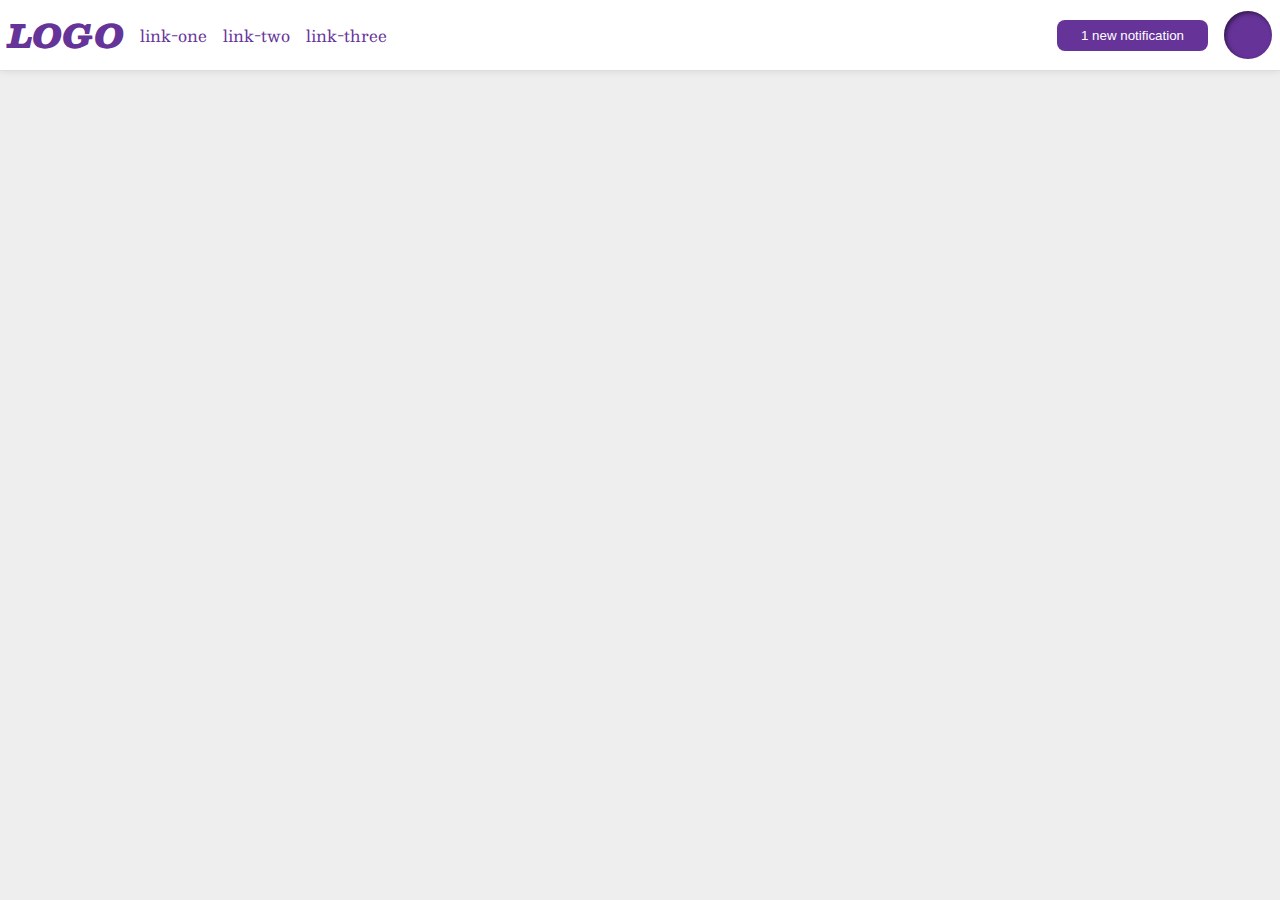
<file: flex/03-flex-header-2/index.html>
<!DOCTYPE html>
<html lang="en">
  <head>
    <meta charset="UTF-8">
    <meta http-equiv="X-UA-Compatible" content="IE=edge">
    <meta name="viewport" content="width=device-width, initial-scale=1.0">
    <title>Flex Header 2</title>
    <link rel="stylesheet" href="style.css">
  </head>
  <body>
    <div class="header">
      <div class="container">
        <div class="logo">
          LOGO
        </div>
        <ul class="links">
          <li><a href="google.com">link-one</a></li>
          <li><a href="google.com">link-two</a></li>
          <li><a href="google.com">link-three</a></li>
        </ul>
      </div>
      <div class="container">
        <button class="notifications">
          1 new notification
        </button>
        <div class="profile-image"></div>
      </div>
    </div>
  </body>
</html>
</file>
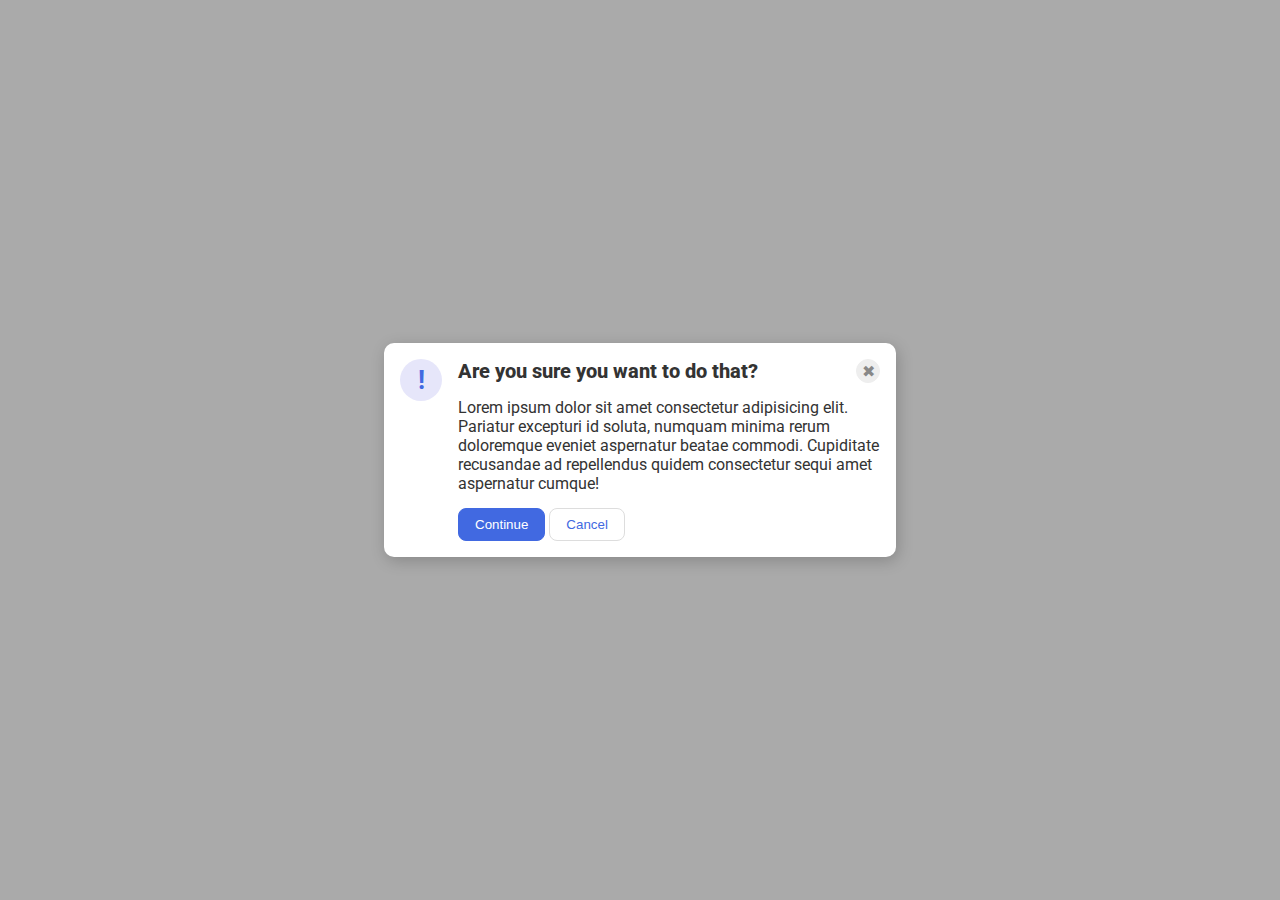
<file: flex/05-flex-modal/index.html>
<!DOCTYPE html>
<html lang="en">
  <head>
    <meta charset="UTF-8">
    <meta http-equiv="X-UA-Compatible" content="IE=edge">
    <meta name="viewport" content="width=device-width, initial-scale=1.0">
    <link rel="stylesheet" href="style.css">
    <title>Modal</title>
  </head>
  <body>
    <div class="modal">
      <div class="info">
        <div class="icon">!</div>
      </div>
      <div class="container">
        <div class="modal-header">
          <div class="header">Are you sure you want to do that?</div>
          <button class="close-button">✖</button>
        </div>
        <div class="modal-body">
          <div class="text">Lorem ipsum dolor sit amet consectetur adipisicing elit. Pariatur excepturi id soluta, numquam minima rerum doloremque eveniet aspernatur beatae commodi. Cupiditate recusandae ad repellendus quidem consectetur sequi amet aspernatur cumque!</div>
        </div>
        <div class="buttons">
          <button class="continue">Continue</button>
          <button class="cancel">Cancel</button>
        </div>
      </div>
      </div>
    </div>
  </body>
</html>
</file>
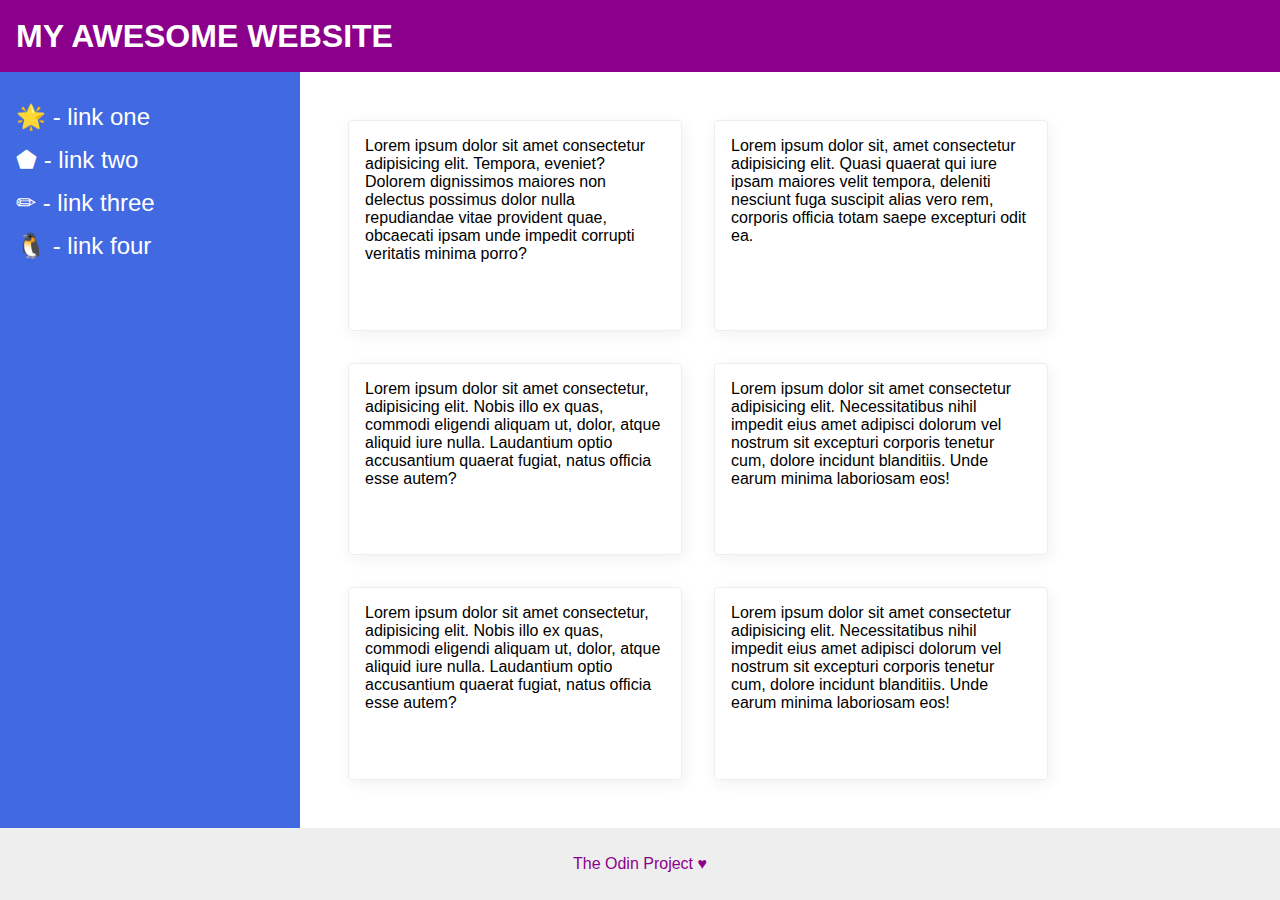
<file: flex/07-flex-layout-2/index.html>
<!DOCTYPE html>
<html lang="en">
  <head>
    <meta charset="UTF-8">
    <meta http-equiv="X-UA-Compatible" content="IE=edge">
    <meta name="viewport" content="width=device-width, initial-scale=1.0">
    <title>The Holy Grail</title>
    <link rel="stylesheet" href="style.css">
  </head>
  <body>
    <div class="header">
      MY AWESOME WEBSITE
    </div>
    <div class="body">
      <div class="sidebar">
        <ul>
          <li><a href="#">&#127775; - link one</a></li>
          <li><a href="#">&#11039; - link two</a></li>
          <li><a href="#">&#9999; - link three</a></li>
          <li><a href="#">&#128039; - link four</a></li>
        </ul>
      </div>
  
      <div class="container">
        <div class="card">Lorem ipsum dolor sit amet consectetur adipisicing elit. Tempora, eveniet? Dolorem dignissimos maiores non delectus possimus dolor nulla repudiandae vitae provident quae, obcaecati ipsam unde impedit corrupti veritatis minima porro?</div>
        <div class="card">Lorem ipsum dolor sit, amet consectetur adipisicing elit. Quasi quaerat qui iure ipsam maiores velit tempora, deleniti nesciunt fuga suscipit alias vero rem, corporis officia totam saepe excepturi odit ea.</div>
        <div class="card">Lorem ipsum dolor sit amet consectetur, adipisicing elit. Nobis illo ex quas, commodi eligendi aliquam ut, dolor, atque aliquid iure nulla. Laudantium optio accusantium quaerat fugiat, natus officia esse autem?</div>
        <div class="card">Lorem ipsum dolor sit amet consectetur adipisicing elit. Necessitatibus nihil impedit eius amet adipisci dolorum vel nostrum sit excepturi corporis tenetur cum, dolore incidunt blanditiis. Unde earum minima laboriosam eos!</div>
        <div class="card">Lorem ipsum dolor sit amet consectetur, adipisicing elit. Nobis illo ex quas, commodi eligendi aliquam ut, dolor, atque aliquid iure nulla. Laudantium optio accusantium quaerat fugiat, natus officia esse autem?</div>
        <div class="card">Lorem ipsum dolor sit amet consectetur adipisicing elit. Necessitatibus nihil impedit eius amet adipisci dolorum vel nostrum sit excepturi corporis tenetur cum, dolore incidunt blanditiis. Unde earum minima laboriosam eos!</div>
      </div>
    </div>
    
    <div class="footer">
      The Odin Project &#9829;
    </div>
  </body>
</html>
</file>
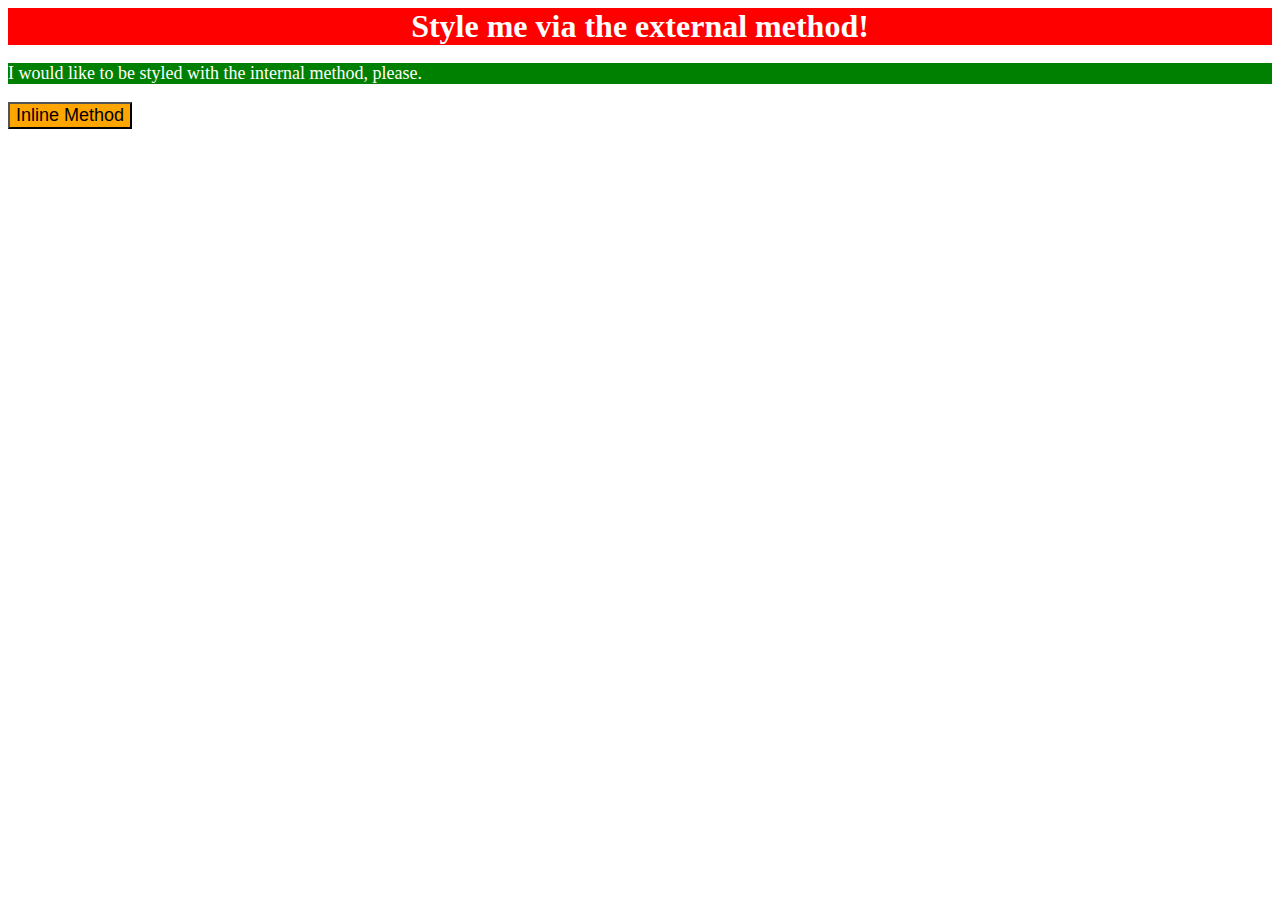
<file: foundations/01-css-methods/index.html>
<!DOCTYPE html>
<html lang="en">
  <head>
    <meta charset="UTF-8">
    <meta http-equiv="X-UA-Compatible" content="IE=edge">
    <meta name="viewport" content="width=device-width, initial-scale=1.0">
    <title>Methods for Adding CSS</title>
    <link rel="stylesheet" href="style.css">
    <style>
      p {
        background-color: green;
        color: white;
        font-size: 18px;
      } 
    </style>
  </head>
  <body>
    <div>Style me via the external method!</div>
    <p>I would like to be styled with the internal method, please.</p>
    <button style="background-color: orange; font-size: 18px;">Inline Method</button>
  </body>
</html>
</file>
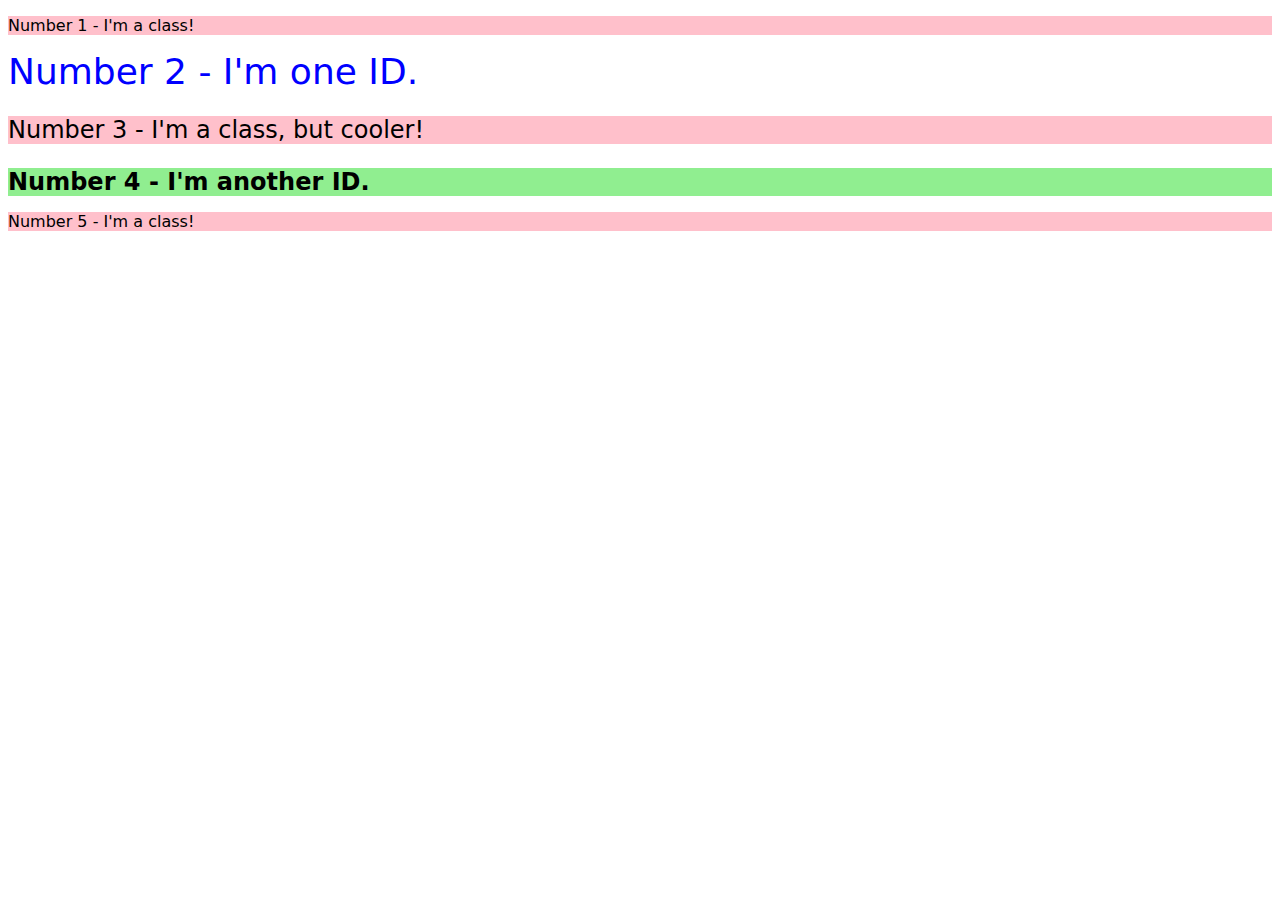
<file: foundations/02-class-id-selectors/index.html>
<!DOCTYPE html>
<html lang="en">
  <head>
    <meta charset="UTF-8">
    <meta http-equiv="X-UA-Compatible" content="IE=edge">
    <meta name="viewport" content="width=device-width, initial-scale=1.0">
    <title>Class and ID Selectors</title>
    <link rel="stylesheet" href="style.css">
  </head>
  <body>
    <p class="odd">Number 1 - I'm a class!</p>
    <div id="second-el">Number 2 - I'm one ID.</div>
    <p class="odd number-3">Number 3 - I'm a class, but cooler!</p>
    <div id="fourth-el">Number 4 - I'm another ID.</div>
    <p class="odd">Number 5 - I'm a class!</p>
  </body>
</html>
</file>
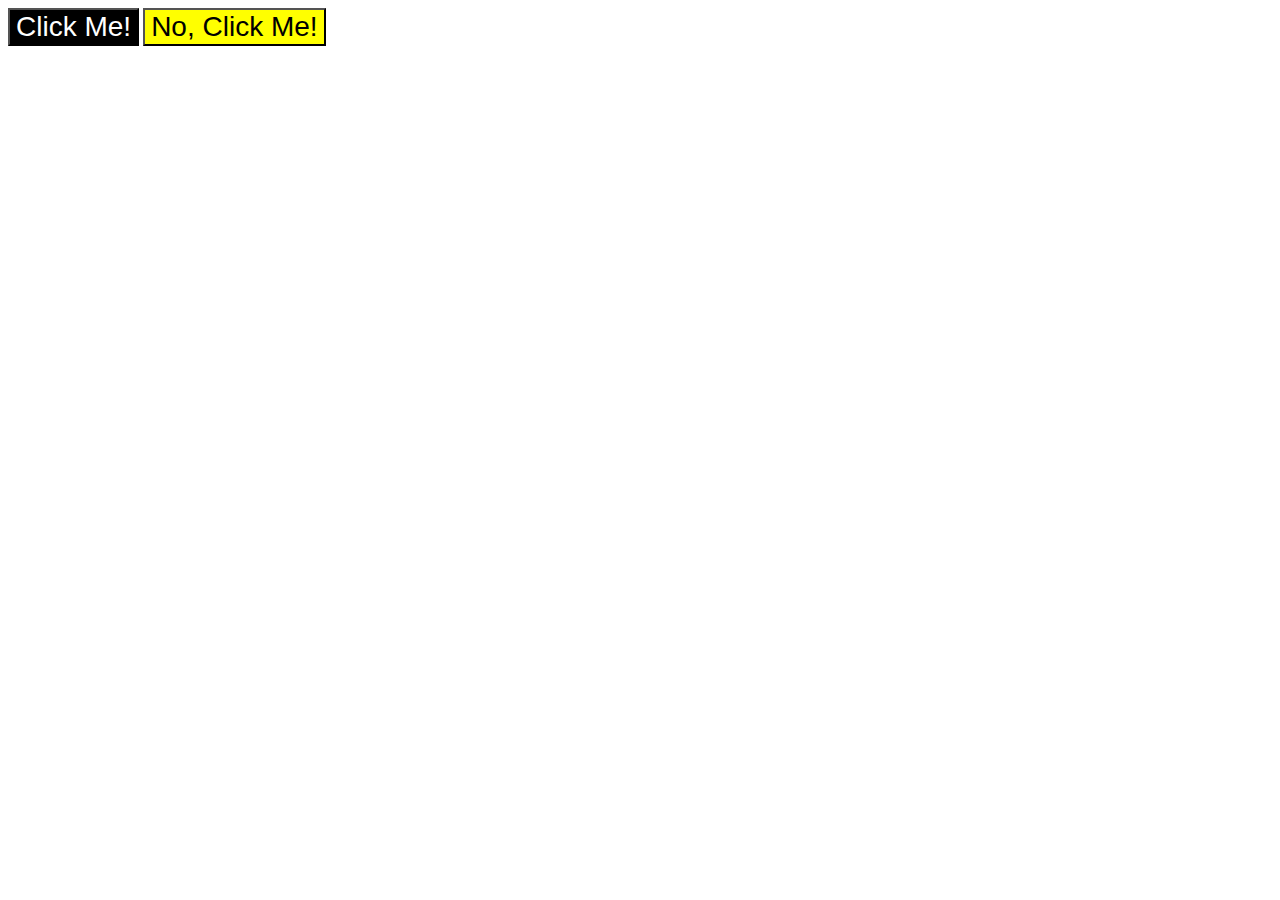
<file: foundations/03-grouping-selectors/index.html>
<!DOCTYPE html>
<html lang="en">
  <head>
    <meta charset="UTF-8">
    <meta http-equiv="X-UA-Compatible" content="IE=edge">
    <meta name="viewport" content="width=device-width, initial-scale=1.0">
    <title>Grouping Selectors</title>
    <link rel="stylesheet" href="style.css">
  </head>
  <body>
    <button class="black-btn">Click Me!</button>
    <button class="yellow-btn">No, Click Me!</button>
  </body>
</html>
</file>
<file: flex/03-flex-header-2/style.css>
/* this is some magical font-importing.  
you'll learn about it later. */
@import url('https://fonts.googleapis.com/css2?family=Besley:ital,wght@0,400;1,900&display=swap');

body {
  margin: 0;
  background: #eee;
  font-family: Besley, serif;
}

.header {
  background: white;
  border-bottom: 1px solid #ddd;
  box-shadow: 0 0 8px rgba(0,0,0,0.1);
  display: flex;
  align-items: center;
  justify-content: space-between;
  padding: 8px;
}
.container {
  display: flex;
  align-items: center;
  gap: 16px;
}
.profile-image {
  background: rebeccapurple;
  box-shadow: inset 2px 2px 4px rgba(0,0,0,.5);
  border-radius: 50%;
  width: 48px;
  height: 48px;
}

.logo {
  color: rebeccapurple;
  font-size: 32px;
  font-weight: 900;
  font-style: italic;
}

button {
  border: none;
  border-radius: 8px;
  background: rebeccapurple;
  color: white;
  padding: 8px 24px;
}

a {
  /* this removes the line under our links */
  text-decoration: none;
  color: rebeccapurple;
}

ul {
  list-style-type: none;
  display: flex;
  gap: 16px;
  align-items: center;
  margin: 0;
  padding: 0;
}
</file>
<file: flex/05-flex-modal/style.css>
@import url('https://fonts.googleapis.com/css2?family=Roboto:wght@400;700&display=swap');

html, body {
  height: 100%;
}

body {
  font-family: Roboto, sans-serif;
  margin: 0;
  background: #aaa;
  color: #333;
  /* I'll give you this one for free lol */
  display: flex;
  align-items: center;
  justify-content: center;
}

.modal {
  background: white;
  width: 480px;
  border-radius: 10px;
  box-shadow: 2px 4px 16px rgba(0,0,0,.2);
  display: flex;
  padding: 16px;
  gap: 16px;
}

.modal-header {
  font-weight: 800;
  font-size: 20px;
  display: flex;
  align-items: center;
  justify-content: space-between;
}
.modal-body {
  margin: 15px 0;
}
.icon {
  color: royalblue;
  font-size: 26px;
  font-weight: 700;
  background: lavender;
  width: 42px;
  height: 42px;
  border-radius: 50%;
  display: flex;
  align-items: center;
  justify-content: center;
}

.close-button {
  background: #eee;
  border-radius: 50%;
  color: #888;
  font-weight: 400;
  font-size: 16px;
  height: 24px;
  width: 24px;
  display: flex;
  align-items: center;
  justify-content: center;
  border: 1px solid #eee;
  padding: 0;
}

button {
  cursor: pointer;
  padding: 8px 16px;
  border-radius: 8px;
}

button.continue {
  background: royalblue;
  border: 1px solid royalblue;
  color: white;
}

button.cancel {
  background: white;
  border: 1px solid #ddd;
  color: royalblue;
}
</file>
<file: flex/07-flex-layout-2/style.css>
body {
  font-family: -apple-system, BlinkMacSystemFont, 'Segoe UI', Roboto, Oxygen, Ubuntu, Cantarell, 'Open Sans', 'Helvetica Neue', sans-serif;
  margin: 0;
  min-height: 100vh;
  display: flex;
  flex-direction: column;
  justify-content: space-between;
}
.body {
  flex: 1;
  display: flex;
}
ul {
  list-style-type: none;
  margin: 0;
  padding: 0;
}
.sidebar ul li {
  margin: 15px 0;
}
.header {
  height: 72px;
  background: darkmagenta;
  color: white;
  font-size: 32px;
  font-weight: 900;
  display: flex;
  align-items: center;
  padding: 0 16px;
}
 
.footer {
  height: 72px;
  background: #eee;
  color: darkmagenta;
  display: flex;
  align-items: center;
  justify-content: center;
}

.sidebar {
  width: 300px;
  padding: 16px;
  background: royalblue;
  box-sizing: border-box;
  display: flex;
  flex-shrink: 0;
}
.sidebar a { 
  color: white;
  font-size: 24px;
  text-decoration: none; 
}
.container {
  padding: 32px;
  display: flex;
  flex-wrap: wrap;
}
.card {
  width: 300px;
  padding: 16px;
  margin: 16px;
  border: 1px solid #eee;
  box-shadow: 2px 4px 16px rgba(0,0,0,.06);
  border-radius: 4px;
 
}
</file>
<file: foundations/01-css-methods/style.css>
div {
    background-color: red;
    color: white;
    font-size: 32px;
    text-align: center;
    font-weight: bold;
}
</file>
<file: foundations/02-class-id-selectors/style.css>
body {
    font-family: Verdana, DejaVu Sans, sans-serif;
}
p.odd {
    background-color: pink;
    font-family: Verdana, DejaVu Sans, sans-serif;
}
p.number-3 {
    font-size: 24px;
}
#second-el {
    color: blue;
    font-size: 36px;
}

#fourth-el {
    background-color: lightgreen;
    font-size: 24px;
    font-weight: bold;
}
</file>
<file: foundations/03-grouping-selectors/style.css>
button {
    font-size: 28px;
    font-family: Helvetica, 'Times New Roman', sans-serif;
}
.black-btn {
    background-color: black;
    color: white;
}
.yellow-btn {
    background-color: yellow;
}
</file>
